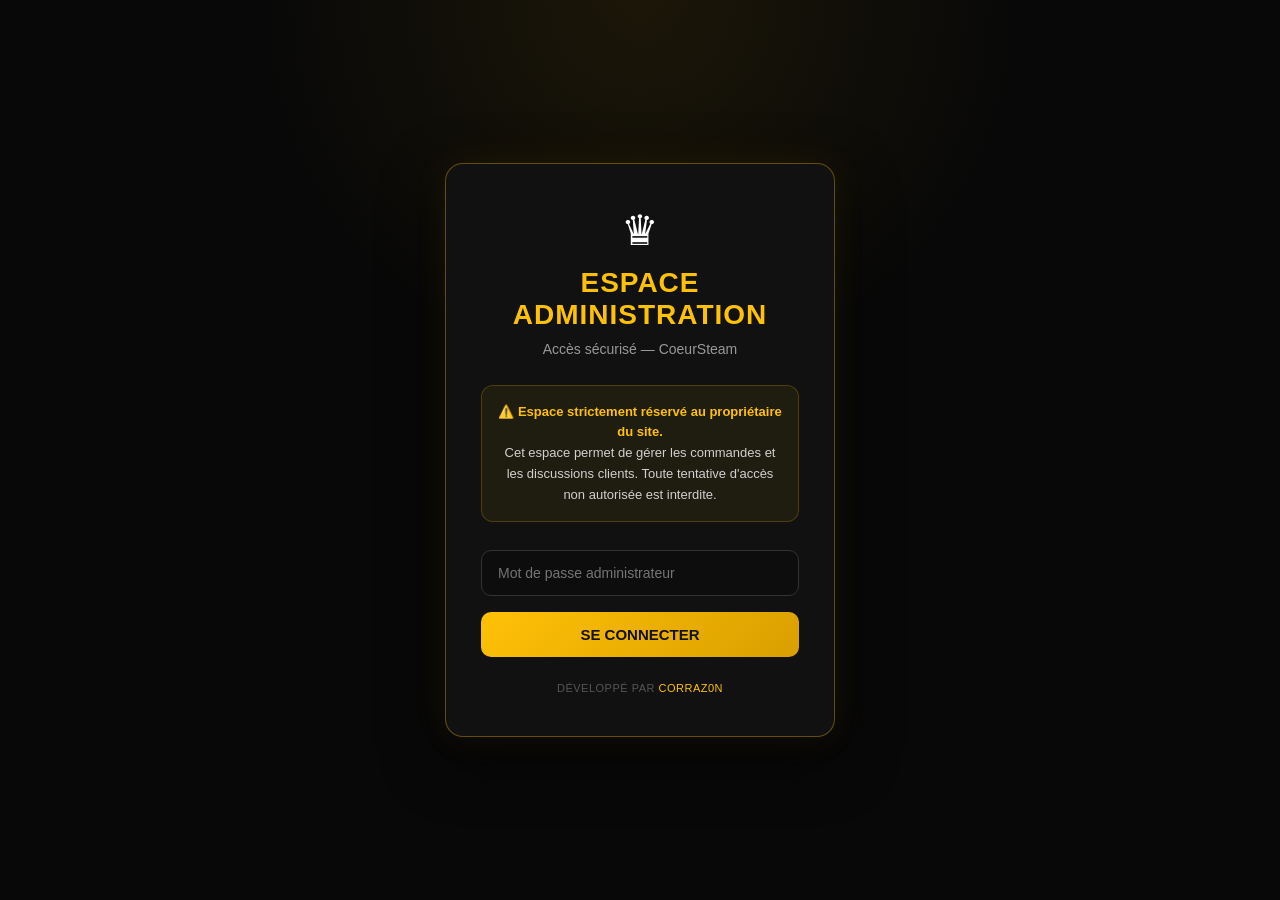
<file: templates/admin_login.html>
<!DOCTYPE html>

<html lang="fr">
<head>
    <meta charset="UTF-8">
    <meta name="viewport" content="width=device-width, initial-scale=1.0">


<title>Administration — CoeurSteam</title>

<style>
    * {
        box-sizing: border-box;
    }

    body {
        margin: 0;
        min-height: 100vh;
        display: flex;
        align-items: center;
        justify-content: center;

        background:
            radial-gradient(circle at top, rgba(255, 193, 7, 0.08), transparent 35%),
            #080808;

        color: #ffffff;
        font-family: Arial, Helvetica, sans-serif;
    }

    .admin-container {
        width: 100%;
        max-width: 430px;
        padding: 20px;
    }

    .admin-box {
        background: rgba(18, 18, 18, 0.96);
        border: 1px solid rgba(255, 193, 7, 0.35);
        border-radius: 18px;
        padding: 42px 35px;

        text-align: center;

        box-shadow:
            0 0 35px rgba(255, 193, 7, 0.08),
            0 20px 60px rgba(0, 0, 0, 0.6);
    }

    .crown {
        font-size: 42px;
        margin-bottom: 12px;
    }

    h1 {
        margin: 0;
        color: #ffc107;
        font-size: 28px;
        letter-spacing: 1px;
    }

    .subtitle {
        margin-top: 10px;
        color: #999;
        font-size: 14px;
    }

    .warning {
        margin: 28px 0;
        padding: 16px;

        background: rgba(255, 193, 7, 0.06);
        border: 1px solid rgba(255, 193, 7, 0.22);
        border-radius: 12px;

        color: #d0d0d0;
        font-size: 13px;
        line-height: 1.6;
    }

    .warning strong {
        color: #ffc107;
    }

    input {
        width: 100%;
        padding: 14px 16px;

        background: #0d0d0d;
        border: 1px solid #333;
        border-radius: 10px;

        color: white;
        font-size: 14px;

        outline: none;
        transition: 0.2s;
    }

    input:focus {
        border-color: #ffc107;
        box-shadow: 0 0 12px rgba(255, 193, 7, 0.12);
    }

    button {
        width: 100%;
        margin-top: 16px;
        padding: 14px;

        background: linear-gradient(135deg, #ffc107, #d99f00);
        border: none;
        border-radius: 10px;

        color: #111;
        font-size: 15px;
        font-weight: bold;

        cursor: pointer;
        transition: 0.2s;
    }

    button:hover {
        transform: translateY(-1px);
        box-shadow: 0 8px 25px rgba(255, 193, 7, 0.18);
    }

    .footer {
        margin-top: 25px;
        color: #555;
        font-size: 11px;
        letter-spacing: 0.5px;
    }

    .owner {
        color: #ffc107;
    }
</style>


</head>

<body>


<div class="admin-container">

    <div class="admin-box">

        <div class="crown">♛</div>

        <h1>ESPACE ADMINISTRATION</h1>

        <div class="subtitle">
            Accès sécurisé — CoeurSteam
        </div>

        <div class="warning">
            ⚠️ <strong>Espace strictement réservé au propriétaire du site.</strong>
            <br>
            Cet espace permet de gérer les commandes et les discussions clients.
            Toute tentative d'accès non autorisée est interdite.
        </div>

        <form method="POST">

            <input
                type="password"
                name="password"
                placeholder="Mot de passe administrateur"
                required
                autocomplete="current-password"
            >

            <button type="submit">
                SE CONNECTER
            </button>

        </form>

        <div class="footer">
            DÉVELOPPÉ PAR <span class="owner">CORRAZ0N</span>
        </div>

    </div>

</div>


</body>
</html>
</file>
